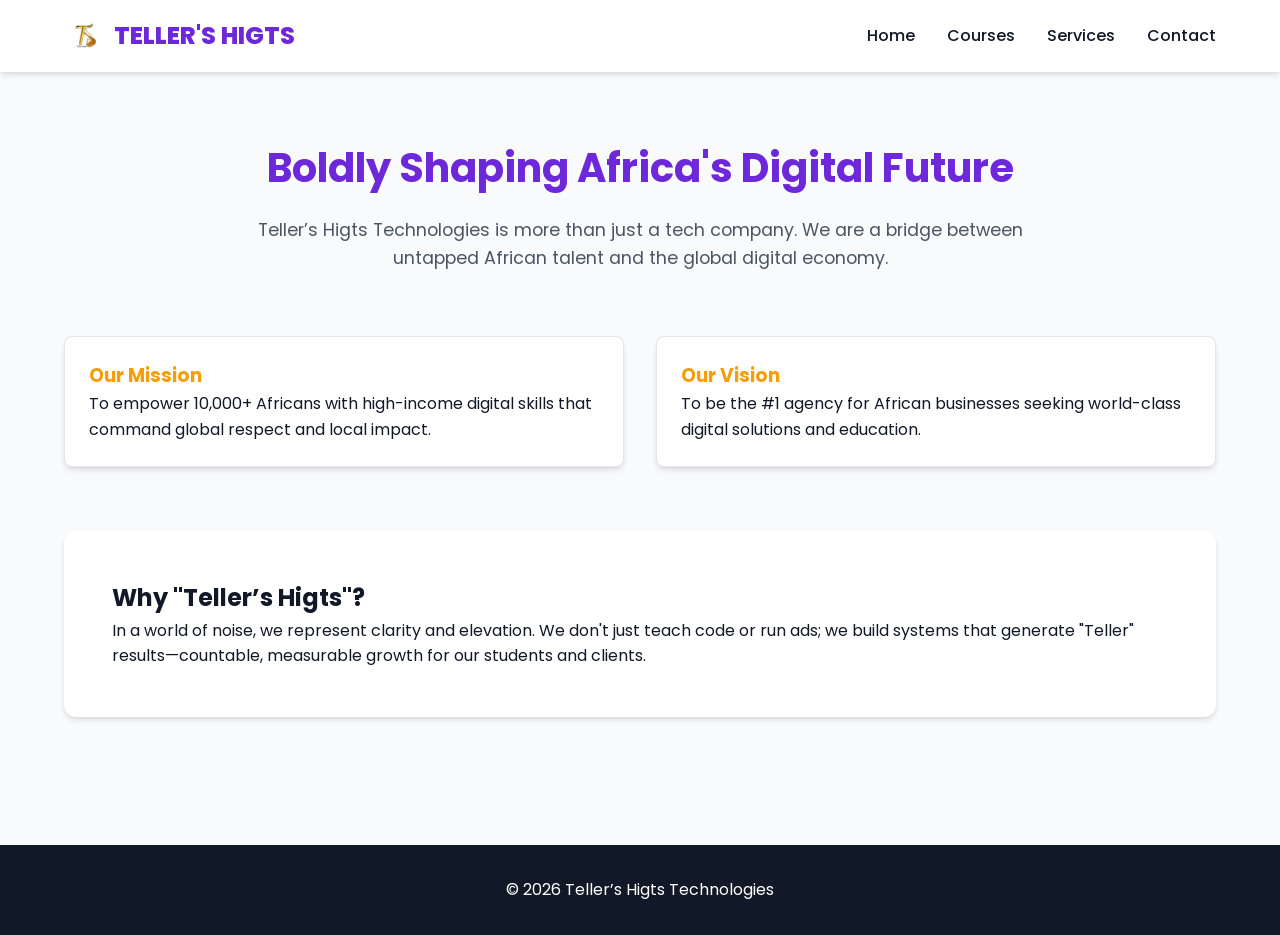
<file: about.html>
<!DOCTYPE html>
<html lang="en">
<head>
    <meta charset="UTF-8">
    <meta name="viewport" content="width=device-width, initial-scale=1.0">
    <title>About Us | Teller’s Higts Technologies</title>
    <link rel="stylesheet" href="css/style.css">
    <link href="https://fonts.googleapis.com/css2?family=Poppins:wght@300;400;600;800&display=swap" rel="stylesheet">
</head>
<body>
    <nav>
       <div class="logo">
    <img src="assets/logo.png" alt="Teller's Higts Logo">
    <span>TELLER'S HIGTS</span>
</div>

        <ul class="nav-links">
            <li><a href="index.html">Home</a></li>
            <li><a href="courses.html">Courses</a></li>
            <li><a href="services.html">Services</a></li>
            <li><a href="contact.html">Contact</a></li>
        </ul>
    </nav>

    <section class="container">
        <div style="max-width: 800px; margin: 0 auto; text-align: center;">
            <h1 style="color: var(--primary); font-size: 2.5rem; margin-bottom: 1rem;">Boldly Shaping Africa's Digital Future</h1>
            <p style="font-size: 1.1rem; color: #4b5563;">Teller’s Higts Technologies is more than just a tech company. We are a bridge between untapped African talent and the global digital economy.</p>
        </div>

        <div class="grid" style="margin-top: 4rem;">
            <div class="card card-content">
                <h3 style="color: var(--accent);">Our Mission</h3>
                <p>To empower 10,000+ Africans with high-income digital skills that command global respect and local impact.</p>
            </div>
            <div class="card card-content">
                <h3 style="color: var(--accent);">Our Vision</h3>
                <p>To be the #1 agency for African businesses seeking world-class digital solutions and education.</p>
            </div>
        </div>

        <div style="margin-top: 4rem; background: var(--white); padding: 3rem; border-radius: 12px; box-shadow: var(--shadow);">
            <h2>Why "Teller’s Higts"?</h2>
            <p>In a world of noise, we represent clarity and elevation. We don't just teach code or run ads; we build systems that generate "Teller" results—countable, measurable growth for our students and clients.</p>
        </div>
    </section>

    <footer style="background: #111827; color: white; padding: 2rem; text-align: center; margin-top: 4rem;">
        <p>&copy; 2026 Teller’s Higts Technologies</p>
    </footer>
</body>
</html>
</file>
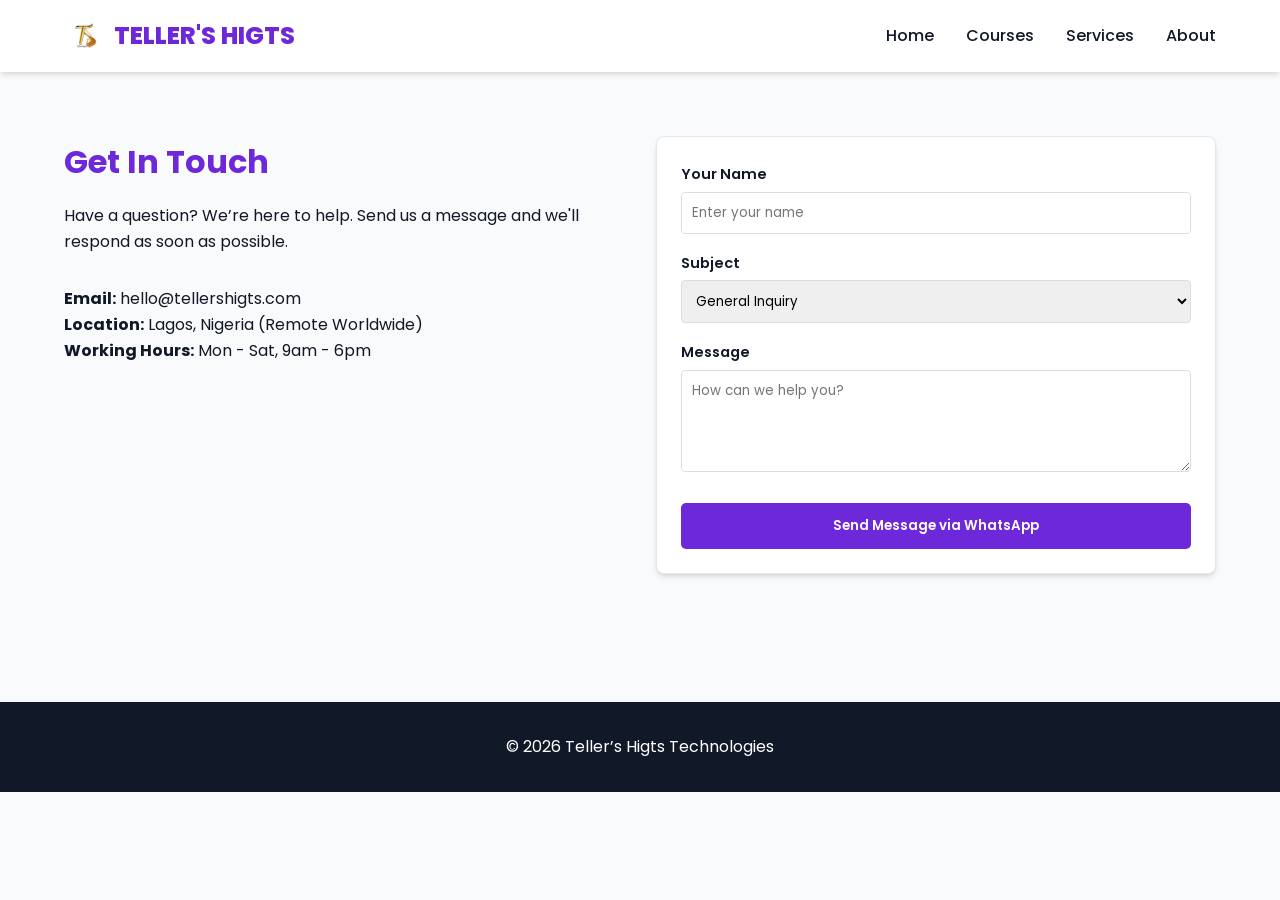
<file: contact.html>
<!DOCTYPE html>
<html lang="en">
<head>
    <meta charset="UTF-8">
    <meta name="viewport" content="width=device-width, initial-scale=1.0">
    <title>Contact Us | Teller’s Higts Technologies</title>
    <link rel="stylesheet" href="css/style.css">
    <link href="https://fonts.googleapis.com/css2?family=Poppins:wght@300;400;600;800&display=swap" rel="stylesheet">
</head>
<body class="contact-page">
    <nav>
        <div class="logo">
    <img src="assets/logo.png" alt="Teller's Higts Logo">
    <span>TELLER'S HIGTS</span>
</div>

        <ul class="nav-links">
            <li><a href="index.html">Home</a></li>
            <li><a href="courses.html">Courses</a></li>
            <li><a href="services.html">Services</a></li>
            <li><a href="about.html">About</a></li>
        </ul>
    </nav>

    <section class="container">
        <div class="grid" style="grid-template-columns: 1fr 1fr;">
            <div>
                <h2 style="font-size: 2rem; color: var(--primary);">Get In Touch</h2>
                <p style="margin: 1rem 0;">Have a question? We’re here to help. Send us a message and we'll respond as soon as possible.</p>
                <div style="margin-top: 2rem;">
                    <p><strong>Email:</strong> hello@tellershigts.com</p>
                    <p><strong>Location:</strong> Lagos, Nigeria (Remote Worldwide)</p>
                    <p><strong>Working Hours:</strong> Mon - Sat, 9am - 6pm</p>
                </div>
            </div>

            <div class="card card-content">
                <form id="contactForm">
                    <div style="margin-bottom: 1rem;">
                        <label>Your Name</label>
                        <input type="text" id="name" placeholder="Enter your name" required style="width:100%; padding: 10px; margin-top: 5px; border: 1px solid #ddd; border-radius: 4px;">
                    </div>
                    <div style="margin-bottom: 1rem;">
                        <label>Subject</label>
                        <select id="subject" style="width:100%; padding: 10px; margin-top: 5px; border: 1px solid #ddd; border-radius: 4px;">
                            <option value="General Inquiry">General Inquiry</option>
                            <option value="Partnership">Partnership</option>
                            <option value="Support">Support</option>
                        </select>
                    </div>
                    <div style="margin-bottom: 1.5rem;">
                        <label>Message</label>
                        <textarea id="message" rows="4" placeholder="How can we help you?" required style="width:100%; padding: 10px; margin-top: 5px; border: 1px solid #ddd; border-radius: 4px;"></textarea>
                    </div>
                    <button type="submit" class="btn" style="width: 100%;">Send Message via WhatsApp</button>
                </form>
            </div>
        </div>
    </section>
    <footer style="background: #111827; color: white; padding: 2rem; text-align: center; margin-top: 4rem;">
        <p>&copy; 2026 Teller’s Higts Technologies</p>
    </footer>
    <script src="js/main.js"></script>
</body>
</html>
</file>
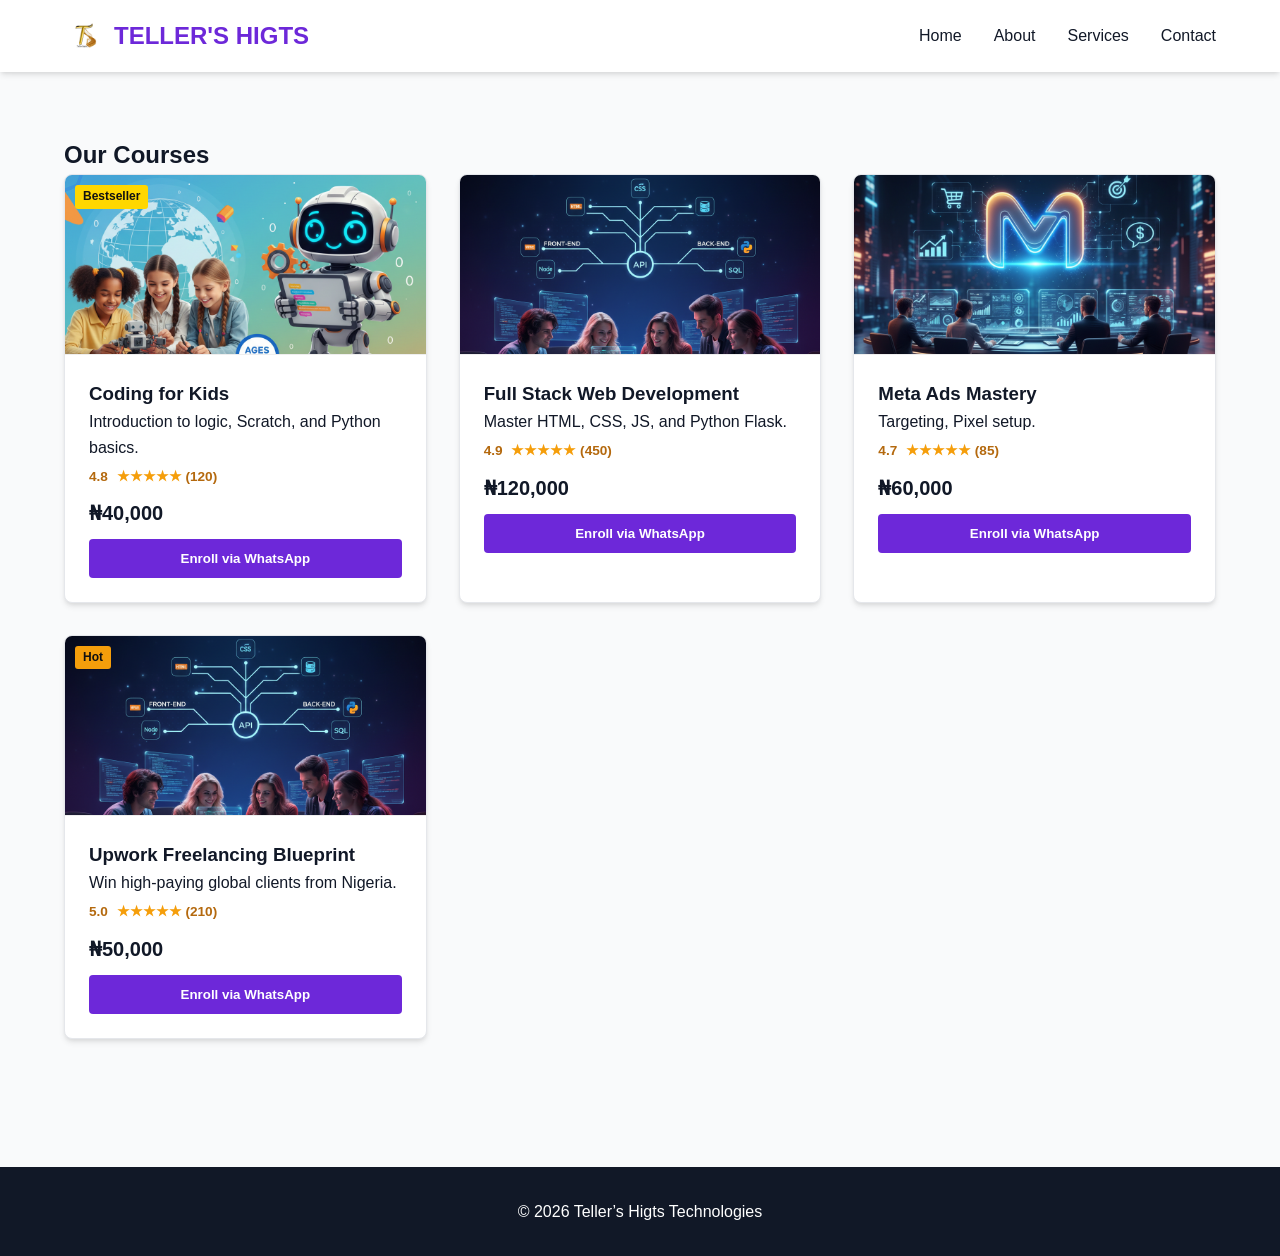
<file: courses.html>
<!DOCTYPE html>
<html lang="en">
<head>
    <meta charset="UTF-8">
    <title>Courses | Teller's Higts Technologies</title>
    <meta name="viewport" content="width=device-width, initial-scale=1.0">

    <!-- Google Font -->
    <link href="https://fonts.googleapis.com/css2?family=Inter:wght@400;600;700;800&display=swap" rel="stylesheet">

    <!-- Main CSS -->
    <link rel="stylesheet" href="css/style.css">
</head>
<body>
<nav>
    <div class="logo">
    <img src="assets/logo.png" alt="Teller's Higts Logo">
    <span>TELLER'S HIGTS</span>
</div>

    <ul class="nav-links">
        <li><a href="index.html">Home</a></li>
        <li><a href="about.html">About</a></li>
        <li><a href="services.html">Services</a></li>
        <li><a href="contact.html">Contact</a></li>
    </ul>
</nav>
<section class="container">
    <h2 class="section-title">Our Courses</h2>

    <div class="grid">

        <div class="card">
            <div class="badge">Bestseller</div>
            <img src="assets/coding-kids.jpg" alt="Coding for Kids">
            <div class="card-content">
                <h3>Coding for Kids</h3>
                <p>Introduction to logic, Scratch, and Python basics.</p>
                <div class="rating">4.8 <span>★★★★★</span> (120)</div>
                <h4 class="price">₦40,000</h4>
                <button onclick="enroll('Coding for Kids')" class="btn-enroll">
                    Enroll via WhatsApp
                </button>
            </div>
        </div>

        <div class="card">
            <img src="assets/web-dev.jpg" alt="Full Stack Web Dev">
            <div class="card-content">
                <h3>Full Stack Web Development</h3>
                <p>Master HTML, CSS, JS, and Python Flask.</p>
                <div class="rating">4.9 <span>★★★★★</span> (450)</div>
                <h4 class="price">₦120,000</h4>
                <button onclick="enroll('Full Stack Web Development')" class="btn-enroll">
                    Enroll via WhatsApp
                </button>
            </div>
        </div>

        <div class="card">
            <img src="assets/meta-ads.jpg" alt="Meta Ads">
            <div class="card-content">
                <h3>Meta Ads Mastery</h3>
                <p>Targeting, Pixel setup.</p>
                <div class="rating">4.7 <span>★★★★★</span> (85)</div>
                <h4 class="price">₦60,000</h4>
                <button onclick="enroll('Meta Ads Mastery')" class="btn-enroll">
                    Enroll via WhatsApp
                </button>
            </div>
        </div>

        <div class="card">
            <div class="badge" style="background: var(--accent);">Hot</div>
            <img src="assets/upwork.jpg" alt="Upwork Blueprint">
            <div class="card-content">
                <h3>Upwork Freelancing Blueprint</h3>
                <p>Win high-paying global clients from Nigeria.</p>
                <div class="rating">5.0 <span>★★★★★</span> (210)</div>
                <h4 class="price">₦50,000</h4>
                <button onclick="enroll('Upwork Freelancing Blueprint')" class="btn-enroll">
                    Enroll via WhatsApp
                </button>
            </div>
        </div>

    </div>
</section>
    <footer style="background: #111827; color: white; padding: 2rem; text-align: center; margin-top: 4rem;">
        <p>&copy; 2026 Teller’s Higts Technologies</p>
    </footer>
<!-- JS -->
<script src="js/main.js"></script>
</body>
</html>
</file>
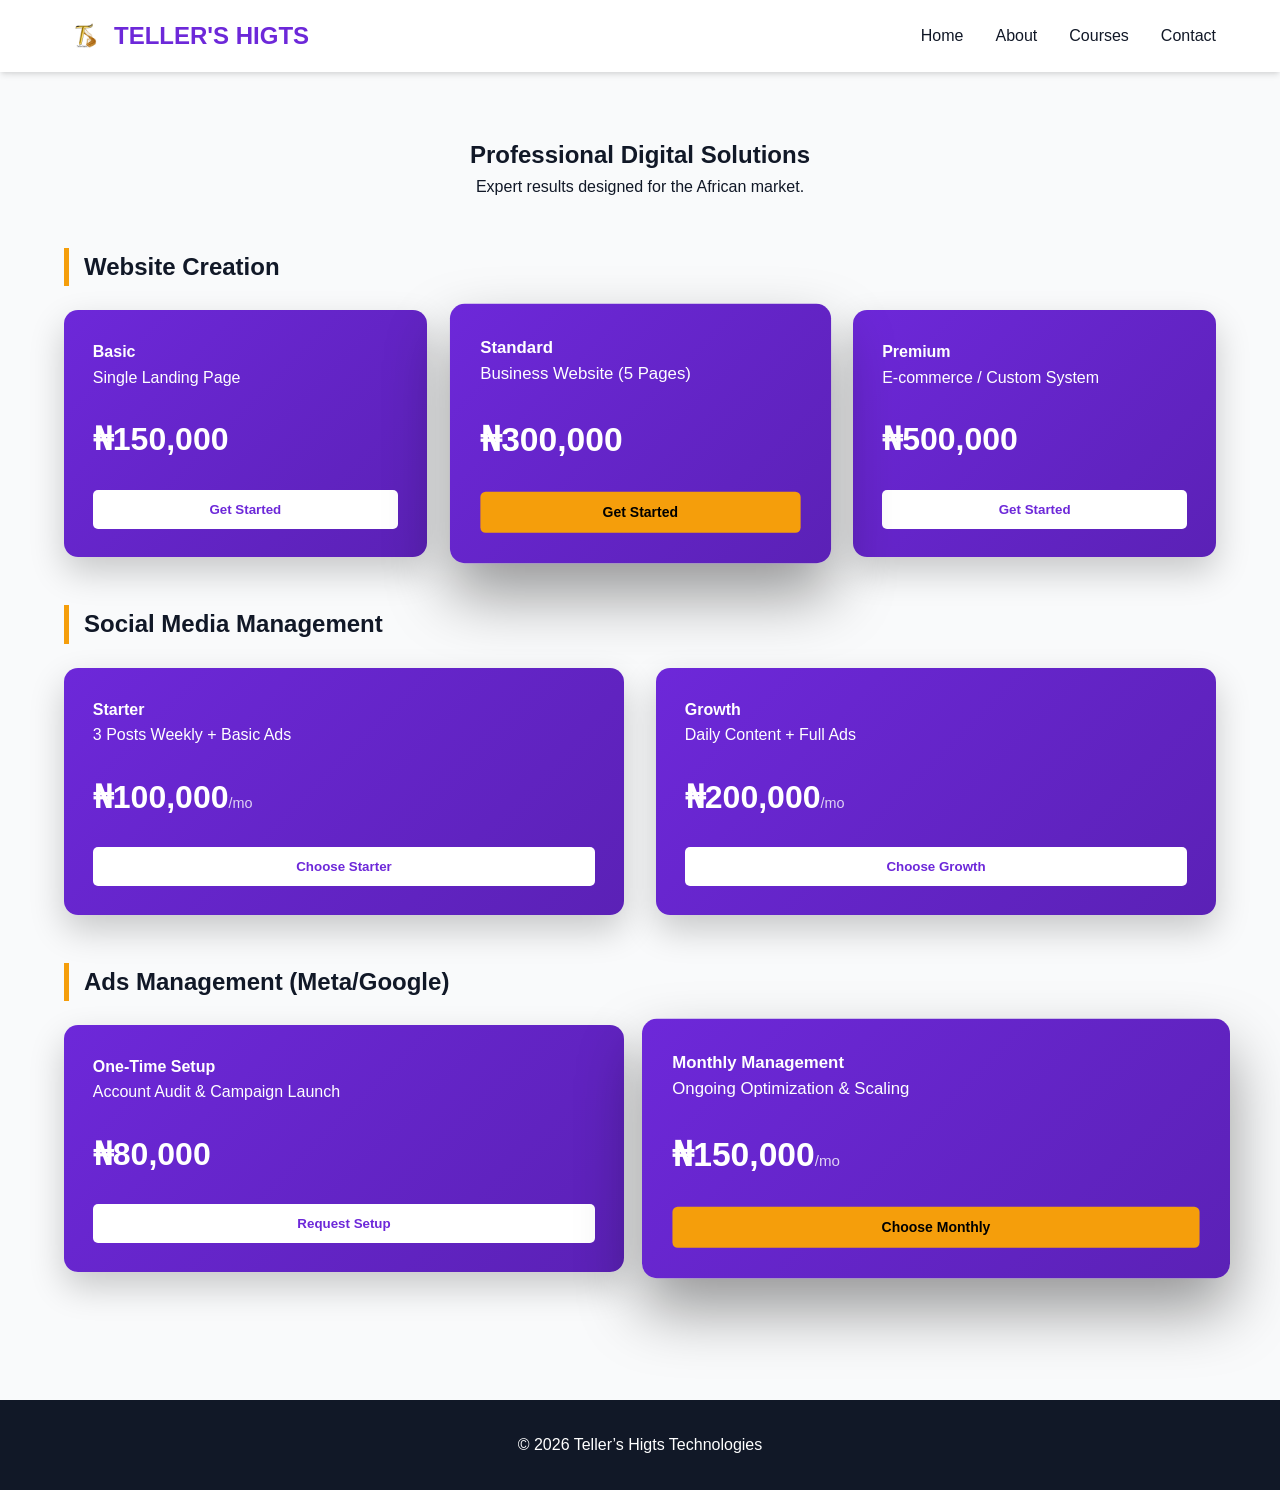
<file: services.html>
<!DOCTYPE html>
<html lang="en">
<head>
    <meta charset="UTF-8">
    <title>Services | Teller's Higts Technologies</title>
    <meta name="viewport" content="width=device-width, initial-scale=1.0">

    <!-- Google Font -->
    <link href="https://fonts.googleapis.com/css2?family=Inter:wght@400;600;700;800&display=swap" rel="stylesheet">

    <!-- Main CSS -->
    <link rel="stylesheet" href="css/style.css">
</head>
<body class="services-page">
<nav>
   <div class="logo">
    <img src="assets/logo.png" alt="Teller's Higts Logo">
    <span>TELLER'S HIGTS</span>
</div>

    <ul class="nav-links">
        <li><a href="index.html">Home</a></li>
        <li><a href="about.html">About</a></li>
        <li><a href="courses.html">Courses</a></li>
        <li><a href="contact.html">Contact</a></li>
    </ul>
</nav>
<div class="container">

    <header class="section-header" style="text-align:center; margin-bottom:3rem;">
        <h2>Professional Digital Solutions</h2>
        <p>Expert results designed for the African market.</p>
    </header>

    <!-- Website Creation -->
    <h3 class="service-title">Website Creation</h3>
    <div class="grid" style="margin-bottom:3rem;">

        <div class="card card-content">
            <h4>Basic</h4>
            <p>Single Landing Page</p>
            <h2 class="price-tag">₦150,000</h2>
            <button onclick="requestService('Website Creation','Basic')" class="btn-service">
                Get Started
            </button>
        </div>

        <div class="card card-content featured">
            <h4>Standard</h4>
            <p>Business Website (5 Pages)</p>
            <h2 class="price-tag">₦300,000</h2>
            <button onclick="requestService('Website Creation','Standard')" class="btn-service">
                Get Started
            </button>
        </div>

        <div class="card card-content">
            <h4>Premium</h4>
            <p>E-commerce / Custom System</p>
            <h2 class="price-tag">₦500,000</h2>
            <button onclick="requestService('Website Creation','Premium')" class="btn-service">
                Get Started
            </button>
        </div>

    </div>

    <!-- Social Media -->
    <h3 class="service-title">Social Media Management</h3>
    <div class="grid" style="margin-bottom:3rem;">

        <div class="card card-content">
            <h4>Starter</h4>
            <p>3 Posts Weekly + Basic Ads</p>
            <h2 class="price-tag">₦100,000<span>/mo</span></h2>
            <button onclick="requestService('Social Media','Starter')" class="btn-service">
                Choose Starter
            </button>
        </div>

        <div class="card card-content">
            <h4>Growth</h4>
            <p>Daily Content + Full Ads</p>
            <h2 class="price-tag">₦200,000<span>/mo</span></h2>
            <button onclick="requestService('Social Media','Growth')" class="btn-service">
                Choose Growth
            </button>
        </div>

    </div>

    <!-- Ads Management -->
    <h3 class="service-title">Ads Management (Meta/Google)</h3>
    <div class="grid">

        <div class="card card-content">
            <h4>One-Time Setup</h4>
            <p>Account Audit & Campaign Launch</p>
            <h2 class="price-tag">₦80,000</h2>
            <button onclick="requestService('Ads Management','Setup')" class="btn-service">
                Request Setup
            </button>
        </div>

        <div class="card card-content featured">
            <h4>Monthly Management</h4>
            <p>Ongoing Optimization & Scaling</p>
            <h2 class="price-tag">₦150,000<span>/mo</span></h2>
            <button onclick="requestService('Ads Management','Monthly')" class="btn-service">
                Choose Monthly
            </button>
        </div>

    </div>

</div>
    <footer style="background: #111827; color: white; padding: 2rem; text-align: center; margin-top: 4rem;">
        <p>&copy; 2026 Teller’s Higts Technologies</p>
    </footer>
<!-- JS -->
<script src="js/main.js"></script>
</body>
</html>
</file>
<file: css/style.css>
/* style.css */
:root {
    --primary: #6D28D9;
    --hover: #5B21B6;
    --accent: #F59E0B;
    --bg: #F9FAFB;
    --text: #111827;
    --white: #ffffff;
    --shadow: 0 4px 6px -1px rgba(0, 0, 0, 0.1), 0 2px 4px -1px rgba(0, 0, 0, 0.06);
}

* { margin: 0; padding: 0; box-sizing: border-box; font-family: 'Poppins', sans-serif; }

body { background-color: var(--bg); color: var(--text); line-height: 1.6; }

/* Navbar */
nav {
    background: var(--white);
    padding: 1rem 5%;
    display: flex;
    justify-content: space-between;
    align-items: center;
    box-shadow: var(--shadow);
    position: sticky; top: 0; z-index: 1000;
}

.logo { font-weight: 800; font-size: 1.5rem; color: var(--primary); }

.nav-links { display: flex; list-style: none; gap: 2rem; }
.nav-links a { text-decoration: none; color: var(--text); font-weight: 500; transition: 0.3s; }
.nav-links a:hover { color: var(--primary); }

/* Card Layout (Udemy Style) */
.container { padding: 4rem 5%; }
.grid { display: grid; grid-template-columns: repeat(auto-fit, minmax(280px, 1fr)); gap: 2rem; }

.card {
    background: var(--white);
    border-radius: 8px;
    overflow: hidden;
    transition: transform 0.3s;
    box-shadow: var(--shadow);
    border: 1px solid #e5e7eb;
}
.card:hover { transform: translateY(-5px); }
.card-content { padding: 1.5rem; }

.btn {
    display: inline-block;
    padding: 0.8rem 1.5rem;
    background: var(--primary);
    color: white;
    text-decoration: none;
    border-radius: 5px;
    font-weight: 600;
    cursor: pointer;
    border: none;
    transition: 0.3s;
}
.btn:hover { background: var(--hover); }

.video-section {
    display: grid;
    grid-template-columns: 1fr 2fr;
    gap: 2rem;
    background: #1e3a8a; /* deep blue */
    padding: 2rem;
    border-radius: 12px;
    color: white;
}
.video-section h3,
.video-section p {
    color: white;
}

@media (max-width: 768px) { .video-section { grid-template-columns: 1fr; } }
/* Specific Card Styling */
.card {
    position: relative; /* For the badge */
    display: flex;
    flex-direction: column;
    height: 100%;
}

.card img {
    width: 100%;
    height: 180px;
    object-fit: cover;
    border-bottom: 1px solid #eee;
}

.badge {
    position: absolute;
    top: 10px;
    left: 10px;
    background: #FFD700;
    color: #111;
    padding: 2px 8px;
    font-size: 0.75rem;
    font-weight: bold;
    border-radius: 3px;
    z-index: 10;
}

.rating {
    font-size: 0.85rem;
    color: #b4690e;
    font-weight: bold;
    margin: 5px 0;
}
.rating span { color: #f59e0b; margin-left: 5px; }
.rating (num) { color: #666; font-weight: normal; }

.price {
    font-size: 1.25rem;
    color: var(--text);
    margin: 10px 0;
    font-weight: 800;
}

.btn-enroll {
    width: 100%;
    padding: 12px;
    background-color: var(--primary);
    color: white;
    border: none;
    border-radius: 4px;
    font-weight: bold;
    cursor: pointer;
    transition: 0.3s;
    margin-top: auto; /* Pushes button to bottom of card */
}

.btn-enroll:hover {
    background-color: var(--hover);
}
/* Service Specific Styling */
.service-title {
    margin-bottom: 1.5rem;
    border-left: 5px solid var(--accent);
    padding-left: 15px;
    font-size: 1.5rem;
    font-weight: 700;
}

.price-tag {
    margin: 1.5rem 0;
    font-size: 2rem;
    color: var(--text);
    font-weight: 800;
}

.price-tag span {
    font-size: 0.9rem;
    color: #6b7280;
    font-weight: 400;
}

.btn-service {
    width: 100%;
    padding: 12px;
    background: transparent;
    color: var(--primary);
    border: 2px solid var(--primary);
    border-radius: 5px;
    font-weight: 700;
    cursor: pointer;
    transition: 0.3s;
}

.btn-service:hover {
    background: var(--primary);
    color: white;
}

/* Featured Card (Standard/Popular) */
.card.featured {
    border: 2px solid var(--primary);
    transform: scale(1.03);
    z-index: 5;
}

.card.featured .btn-service {
    background: var(--primary);
    color: white;
}

.popular-badge {
    background: var(--primary);
    color: white;
    font-size: 0.7rem;
    font-weight: bold;
    text-align: center;
    padding: 6px;
    margin: -1.5rem -1.5rem 1.5rem -1.5rem;
}
/* Form styling */
label {
    font-size: 0.9rem;
    font-weight: 600;
    color: var(--text);
}

input:focus, textarea:focus, select:focus {
    outline: 2px solid var(--primary);
    border-color: transparent;
}

/* Responsive adjustments */
@media (max-width: 768px) {
    .container {
        padding: 2rem 5%;
    }
    
    nav {
        flex-direction: column;
        gap: 1rem;
    }
    
    .nav-links {
        font-size: 0.9rem;
        gap: 1rem;
    }

    section.container .grid {
        grid-template-columns: 1fr !important;
    }
}
/* HERO SECTION WITH VIDEO BACKGROUND */

.hero {
    position: relative;
    height: 100vh;
    display: flex;
    align-items: center;
    justify-content: center;
    text-align: center;
    overflow: hidden;
    color: white;
    padding: 0 5%;
}

.hero-video {
    position: absolute;
    top: 0;
    left: 0;
    width: 100%;
    height: 100%;
    object-fit: cover;
    z-index: 1;
}

.hero-content {
    position: relative;
    z-index: 2;
    max-width: 900px;
}

/* THICK PROFESSIONAL TEXT */
.hero h1 {
    font-size: 3.5rem;
    font-weight: 800;
    text-transform: uppercase;
    letter-spacing: 2px;
    text-shadow: 0px 4px 20px rgba(0,0,0,0.6);
}

.hero p {
    margin: 20px 0;
    font-size: 1.3rem;
    font-weight: 600;
    text-shadow: 0px 4px 15px rgba(0,0,0,0.6);
}
.logo {
    display: flex;
    align-items: center;
    gap: 10px;
    font-weight: 800;
    font-size: 1.5rem;
    color: var(--primary);
}

.logo img {
    height: 40px;   /* adjust size here */
    width: auto;
}
/* =============================== */
/* SERVICES PAGE ONLY STYLING */
/* =============================== */

.services-page .card {
    background: linear-gradient(135deg, #6D28D9, #5B21B6);
    color: white;
    border: none;
    border-radius: 14px;
    padding: 1.8rem;
    transition: 0.3s ease;
    box-shadow: 0 15px 35px rgba(0,0,0,0.2);
}

.services-page .card:hover {
    transform: translateY(-8px);
    box-shadow: 0 25px 50px rgba(0,0,0,0.35);
}

/* Text inside services cards */
.services-page .card h4,
.services-page .card p,
.services-page .price-tag {
    color: white;
}

.services-page .price-tag span {
    color: rgba(255,255,255,0.8);
}

/* Button styling */
.services-page .btn-service {
    background: white;
    color: var(--primary);
    border: none;
    font-weight: 700;
}

.services-page .btn-service:hover {
    background: var(--accent);
    color: black;
}

/* Featured Card */
.services-page .card.featured {
    transform: scale(1.05);
    box-shadow: 0 30px 60px rgba(0,0,0,0.4);
}

.services-page .card.featured .btn-service {
    background: var(--accent);
    color: black;
}
</file>
